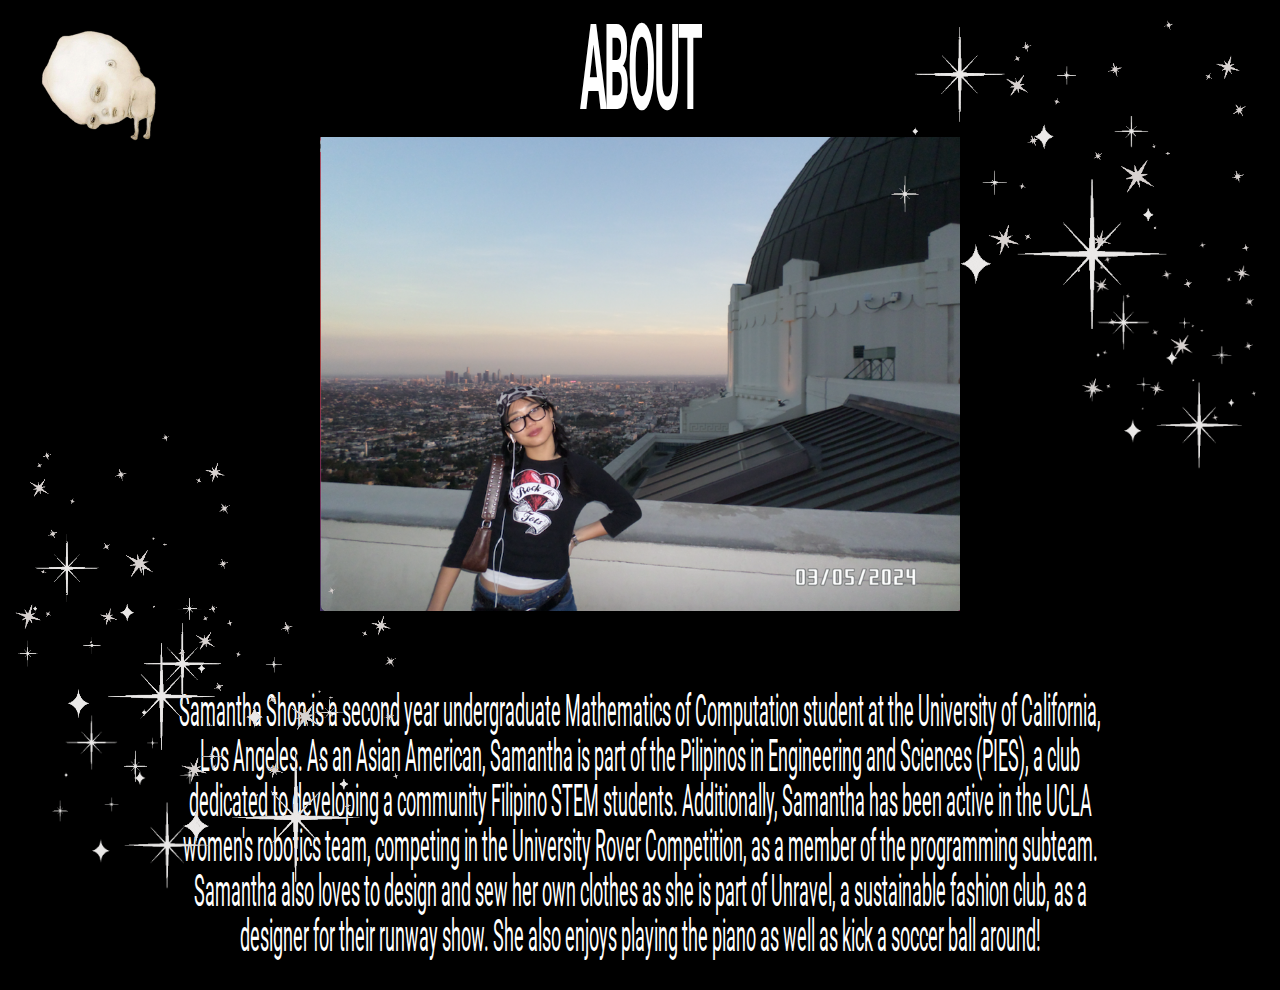
<file: about/index.html>
<!DOCTYPE html>
<html lang="en">

<head>
  <meta charset="UTF-8">
  <meta name="viewport" content="width=device-width, initial-scale=1.0">
  <link rel="stylesheet" href="../css/about.css">

  <link rel="icon" href="../assets/icon.png">

  <!--include font-->
  <link rel="preconnect" href="https://fonts.googleapis.com">
  <link rel="preconnect" href="https://fonts.gstatic.com" crossorigin>
  <link href="https://fonts.googleapis.com/css2?family=Roboto:ital,wght@0,100;0,300;0,400;0,500;0,700;0,900;1,100;1,300;1,400;1,500;1,700;1,900&display=swap" rel="stylesheet">
  <title>ABOUT</title>
</head>

<body>
  <a href="https://samanthashon5.github.io/">
    <img id="back-arrow" src="../assets/back.png">
  </a>
  <p id="title">ABOUT</p>
  <div id="profile-container">
    <img id="profile-picture" src="../assets/SAM.png">
    <p class="description"> Samantha Shon is a second year undergraduate Mathematics of Computation student at the University of California, Los Angeles. 
      As an Asian American, Samantha is part of the Pilipinos in Engineering and Sciences (PIES), a club dedicated to developing a community Filipino STEM students.
      Additionally, Samantha has been active in the UCLA women's robotics team, competing in the University Rover Competition, as a member of the programming subteam.
      Samantha also loves to design and sew her own clothes as she is part of Unravel, a sustainable fashion club, as a designer for their runway show. She also enjoys
      playing the piano as well as kick a soccer ball around!
    </p>
  </div>
        <div>
            <img src="../assets/stars.gif" id="starleft-gif" alt="starleft-gif" />
        </div>
        <div>
            <img src="../assets/stars.gif" id="starright-gif" alt="starright-gif" />
        </div>
        <div>
            <img src="../assets/stars2.gif" id="starright2-gif" alt="starright2-gif" />
        </div>
        <div>
            <img src="../assets/stars.gif" id="starbottomright-gif" alt="startopright-gif" />
        </div>
        <div>
            <img src="../assets/stars.gif" id="starbottom-gif" alt="starbottom-gif" />
        </div>
        <div>
            <img src="../assets/stars2.gif" id="starbottom2-gif" alt="starbottom2-gif" />
        </div>
        <div>
            <img src="../assets/stars2.gif" id="star2-gif" alt="star2-gif" />
        </div>
        <div>
            <img src="../assets/stars2.gif" id="star2top-gif" alt="star2top-gif" />
        </div>
        <div>
            <img src="../assets/stars.gif" id="startop2-gif" alt="startop2-gif" />
        </div>
</body>
</html>
</file>
<file: css/about.css>
* {
    font-family: Roboto;
    margin: 0;
    padding: 0;
    font-weight: 600;
    cursor: url('../assets/cursor.png'), auto;
}

html, body {
    height: 100%;
}

html {
    background-color: rgb(0,0,0);
}

body {
    padding: 5vh;
    display: flex;
    flex-direction: column;
}

#back-arrow {
    position: absolute;
    top: 3%;
    left: 3%;
    z-index: 2000;
    width: 125px;
    height: auto;
}
#back-arrow:hover {
    transform: scale(1.2);
    transition: all 0.5s ease-in-out;
}

#title {
    text-align: center;
    font-weight: 700;
    display: inline-block;
    -webkit-transform:scale(2.5,1); /* Safari and Chrome */
    transform:scale(1,3); /* W3C */
    font-size: 2.5em;
    letter-spacing: -0.25vh;
    color: white;
    margin-bottom: 5vh;
    top: 0;
    right: 50%;
}

#profile-container {
    display: flex;
    flex-direction: column;
    align-items: center;
    justify-content: center;
    text-align: center;
    margin: 0 auto;
}
#profile-picture {
    width: 50vw;
    height: auto;
    margin-bottom: 2.5vh;
}

.description {
    color: white;
    font-family: Roboto;
    font-size: 2vh;
    line-height: 2vh;
    text-align: center;
    font-weight: 400;
    max-width: 80%;
    margin: 15vh auto 0;
    -webkit-transform:scale(1,2.5); /* Safari and Chrome */
    transform:(2.5,1); /* W3C */
}

#starleft-gif {
    position: absolute;
    bottom: 0;
    left: 8%;
    z-index: 2000;
    width: 300px;
    height: auto;
}
#starright-gif {
    position: absolute;
    top: 0%;
    right: 5%;
    z-index:2000;
    width:350px;
    height: auto;
}
#starright2-gif {
    position: absolute;
    bottom: 8%;
    left: 13%;
    z-index: 2000;
    width: 250px;
    height: auto;
}
#starbottomright-gif {
    position: absolute;
    bottom: 0;
    left: 3%;
    z-index: 2000;
    width: 200px;
    height: auto;
}

#starbottom-gif {
    position: absolute;
    bottom: 15%;
    left: 0;
    z-index: 2000;
    width: 250px;
    height: auto;
}
#starbottom2-gif {
    position: absolute;
    bottom: 25%;
    left: 0;
    z-index: 2000;
    width: 250px;
    height: auto;
}

#star2-gif {
    position: absolute;
    top: 0;
    right: 0;
    z-index: 1000;
    width: 300px;
    height: auto;
    margin: 10px;
}
#star2top-gif {
    position: absolute;
    top: 25%;
    right: 0;
    z-index: 2000;
    width: 200px;
    height: auto;
    margin: 10px;
}
#startop2-gif {
    position: absolute;
    top: 30%;
    right: 0;
    z-index: 2000;
    width: 200px;
    height: auto;
    margin: 10px;
}
</file>
